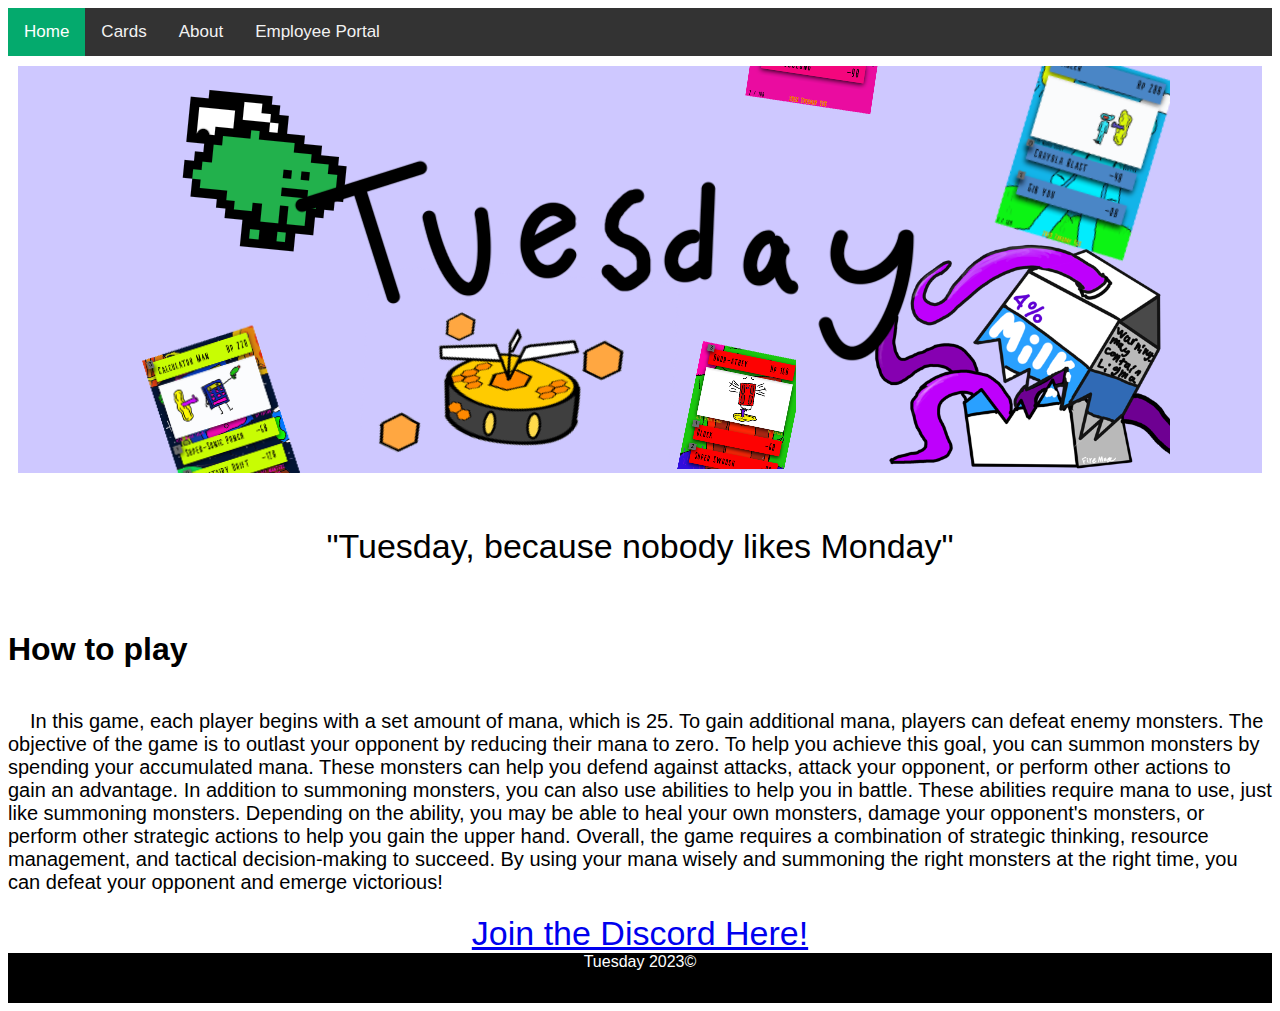
<file: index.html>
<!DOCTYPE html>
<html lang="en">
<head>
  <meta charset="UTF-8">
  <meta http-equiv="X-UA-Compatible" content="IE=edge">
  <meta name="viewport" content="width=device-width, initial-scale=1.0">
  <link rel="stylesheet" href="css/style.css">
  <title>Tuesday TCG - Home</title>
  <link rel="SHORTCUT ICON" href="img/favicon.ico">
</head>
<body>
  <div class="topnav">
    <a href="index.html" class="active">Home</a>
    <a href="cards.html">Cards</a>
    <a href="About.html">About</a>
    <a href="EmployeePortal.html">Employee Portal</a>
  </div>
  <div class="banner">
    <img src="img/banner.png" alt="">
  </div>
  <div class="motto">
  <p>"Tuesday, because nobody likes Monday"</p>
</div>
  <div class="title">
    <h1>How to play</h1>
  </div>
  <div class="htp">
    <p>In this game, each player begins with a set amount of mana, which is 25. To gain additional mana, players can defeat enemy monsters. The objective of the game is to outlast your opponent by reducing their mana to zero.

      To help you achieve this goal, you can summon monsters by spending your accumulated mana. These monsters can help you defend against attacks, attack your opponent, or perform other actions to gain an advantage.
      
      In addition to summoning monsters, you can also use abilities to help you in battle. These abilities require mana to use, just like summoning monsters. Depending on the ability, you may be able to heal your own monsters, damage your opponent's monsters, or perform other strategic actions to help you gain the upper hand.
      
      Overall, the game requires a combination of strategic thinking, resource management, and tactical decision-making to succeed. By using your mana wisely and summoning the right monsters at the right time, you can defeat your opponent and emerge victorious!</p>
  </div>
  <div class="masterset">
      <a href="https://discord.gg/S6nQX4Ms3Z" style="font-size: 34px;">Join the Discord Here!</a>
  </div>
<div class="footer">
  <footer>
    Tuesday 2023©
  </footer>
</div>
</body>
<script src="js/main.js"></script>
</html>
</file>
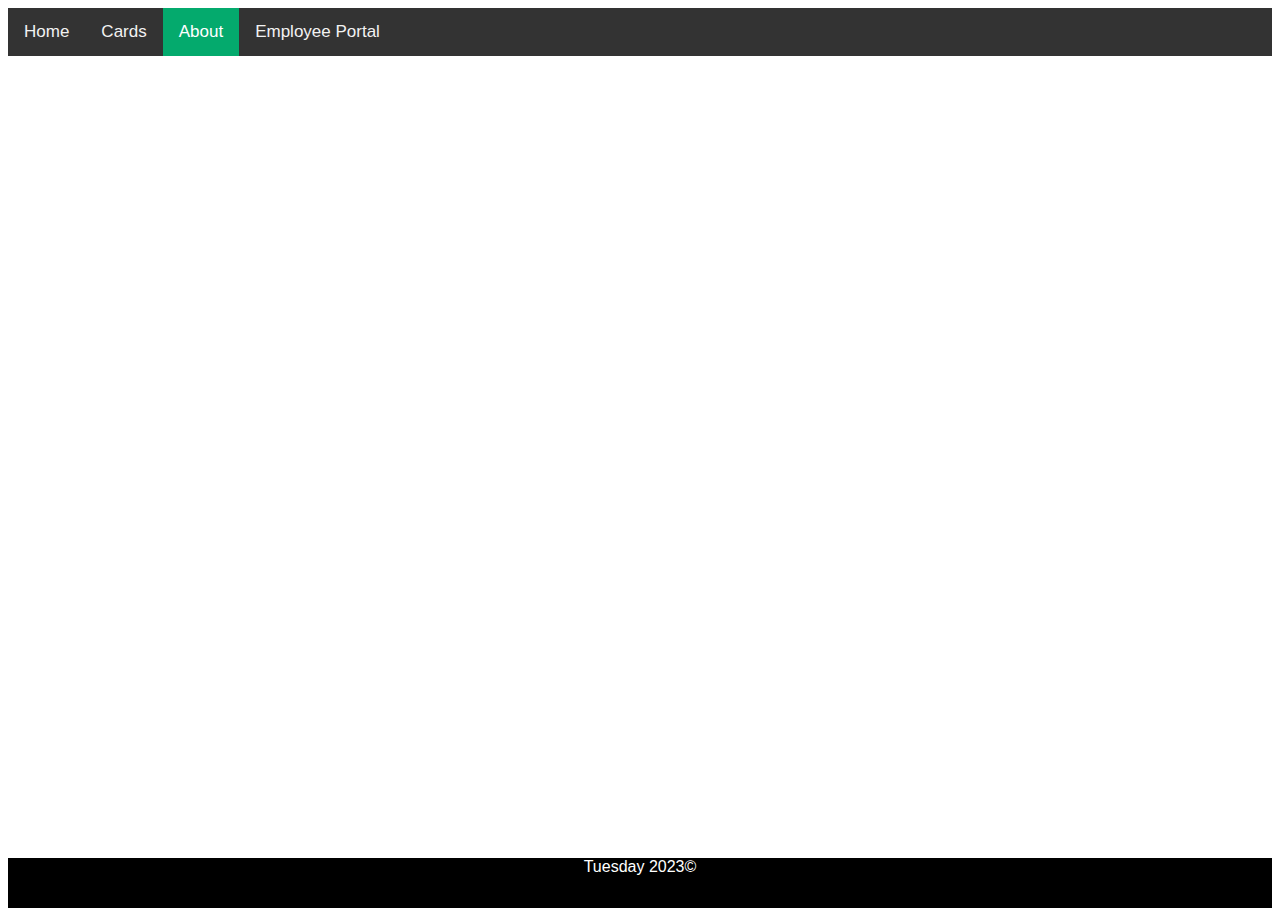
<file: About.html>
<!DOCTYPE html>
<html lang="en">
<head>
  <meta charset="UTF-8">
  <meta http-equiv="X-UA-Compatible" content="IE=edge">
  <meta name="viewport" content="width=device-width, initial-scale=1.0">
  <link rel="stylesheet" href="css/style.css">
  <title>Tuesday TCG - About</title>
<link rel="SHORTCUT ICON" href="img/favicon.ico"?>
  </head>
<body>
  <div class="topnav">
    <a href="index.html">Home</a>
    <a href="cards.html">Cards</a>
    <a href="About.html" class="active">About</a>
    <a href="EmployeePortal.html">Employee Portal</a>
  </div>
  
  <div class="footer">
    <footer>
      Tuesday 2023©
    </footer>
  </div>
</body>
<script src="js/main.js"></script>
</html>
</file>
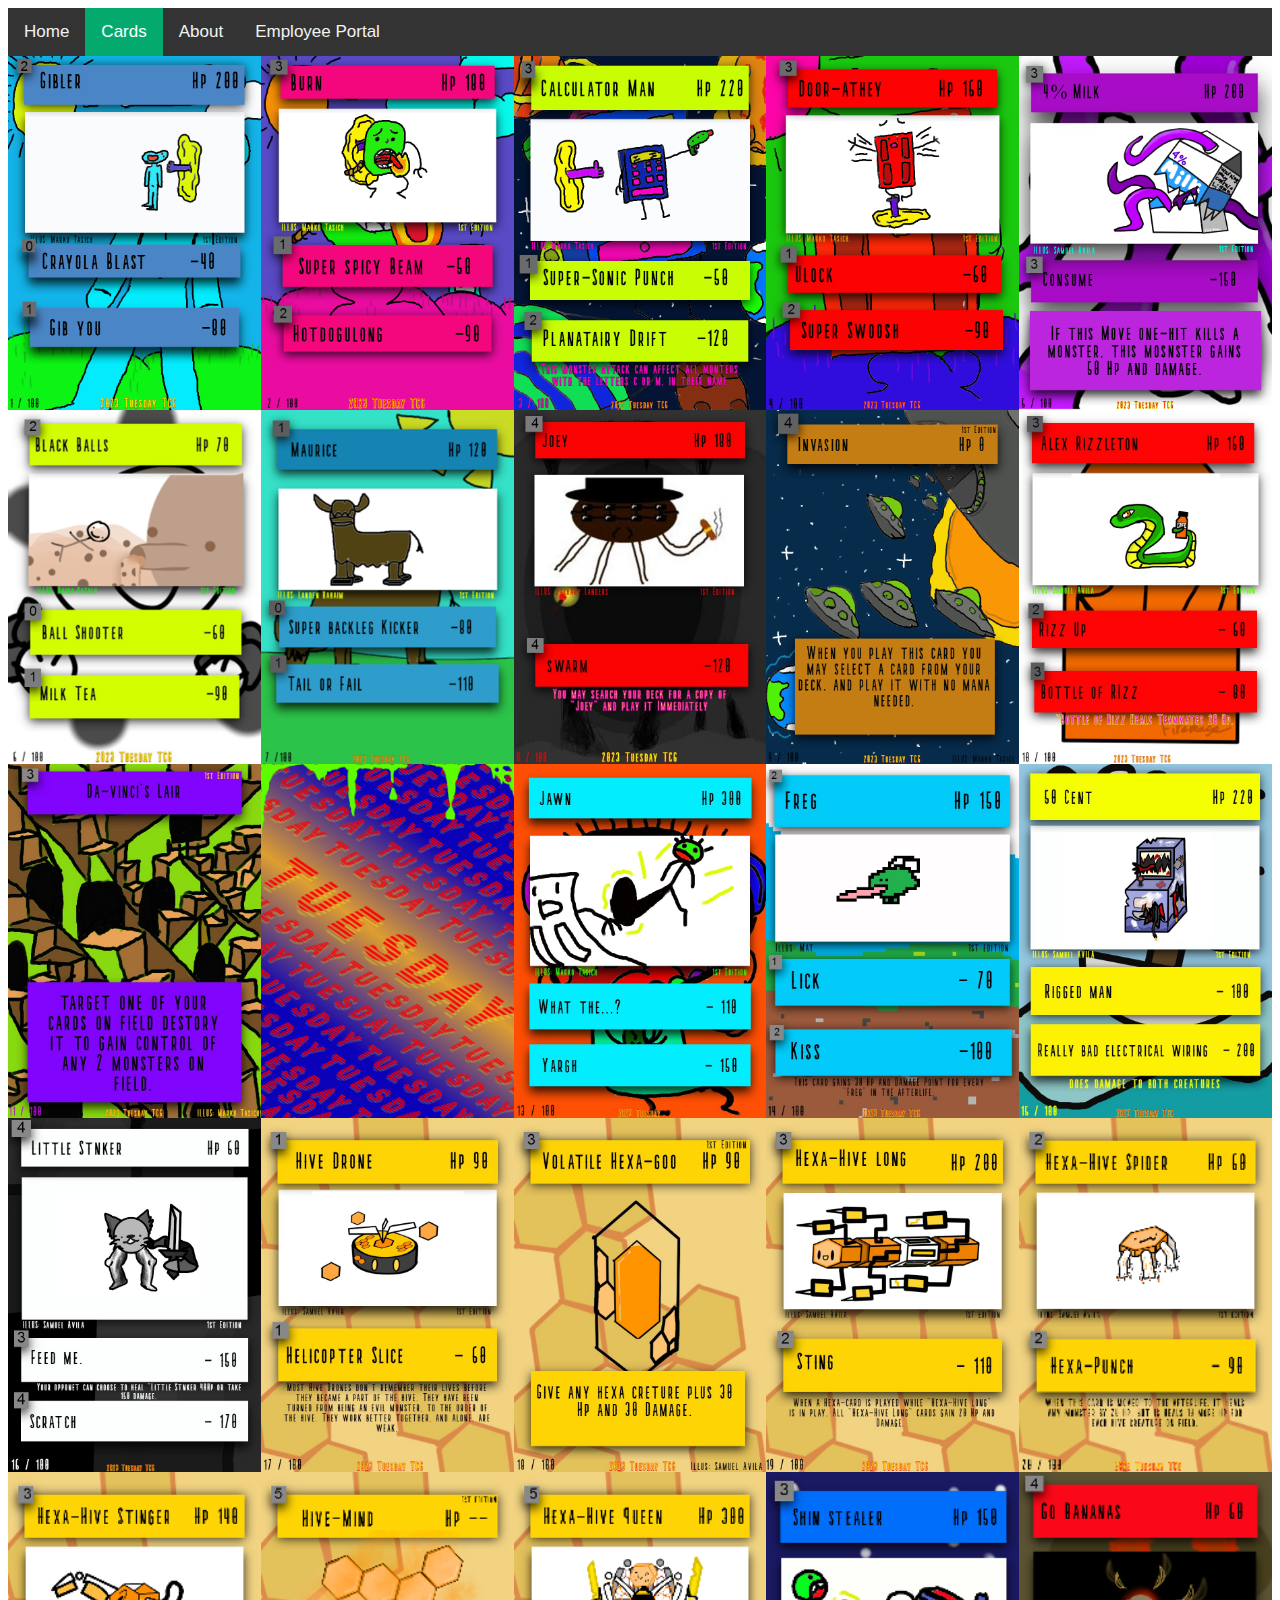
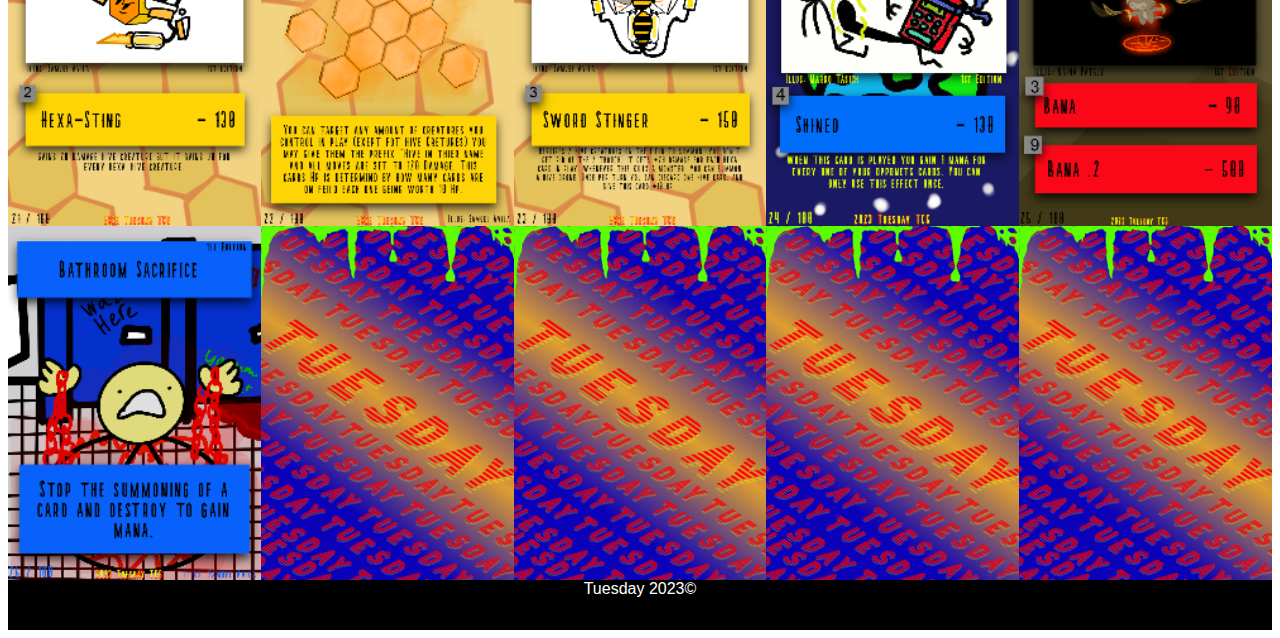
<file: cards.html>
<!DOCTYPE html>
<html lang="en">
<head>
  <meta charset="UTF-8">
  <meta http-equiv="X-UA-Compatible" content="IE=edge">
  <meta name="viewport" content="width=device-width, initial-scale=1.0">
  <link rel="stylesheet" href="css/style.css">
  <title>Tuesday TCG - Cards</title>
  <link rel="SHORTCUT ICON" href="img/favicon.ico">
</head>
<body>
  <div class="topnav">
  <a href="index.html">Home</a>
  <a href="cards.html" class="active">Cards</a>
  <a href="About.html">About</a>
  <a href="EmployeePortal.html">Employee Portal</a>
</div>
  <div class="masterset">
    <img src="img/001.png" alt="">
    <img src="img/002.png" alt="">
    <img src="img/003.png" alt="">
    <img src="img/004.png" alt="">
    <img src="img/005.png" alt="">
  </div>
  <div class="masterset">
    <img src="img/006.png" alt="">
    <img src="img/007.png" alt="">
    <img src="img/008.jpg" alt="">
    <img src="img/009.png" alt="">
    <img src="img/010.jpg" alt="">
  </div>
  <div class="masterset">
    <img src="img/011.jpg" alt="">
    <img src="img/Coming Soon.png" alt="">
    <img src="img/013.jpg" alt="">
    <img src="img/014.jpg" alt="">
    <img src="img/015.jpg" alt="">
  </div>
  <div class="masterset">
    <img src="img/016.jpg" alt="">
    <img src="img/017.jpg" alt="">
    <img src="img/018.jpg" alt="">
    <img src="img/019.jpg" alt="">
    <img src="img/020.jpg" alt="">
  </div>
  <div class="masterset">
    <img src="img/021.jpg" alt="">
    <img src="img/022.jpg" alt="">
    <img src="img/023.jpg" alt="">
    <img src="img/024.jpg" alt="">
    <img src="img/025.jpg" alt="">
  </div>
  <div class="masterset">
    <img src="img/026.jpg" alt="">
    <img src="img/Coming Soon.png" alt="">
    <img src="img/Coming Soon.png" alt="">
    <img src="img/Coming Soon.png" alt="">
    <img src="img/Coming Soon.png" alt="">
  </div>
  <div class="footer">
    <footer>
      Tuesday 2023©
    </footer>
  </div>
</body>
<script src="js/main.js"></script>
</html>
</file>
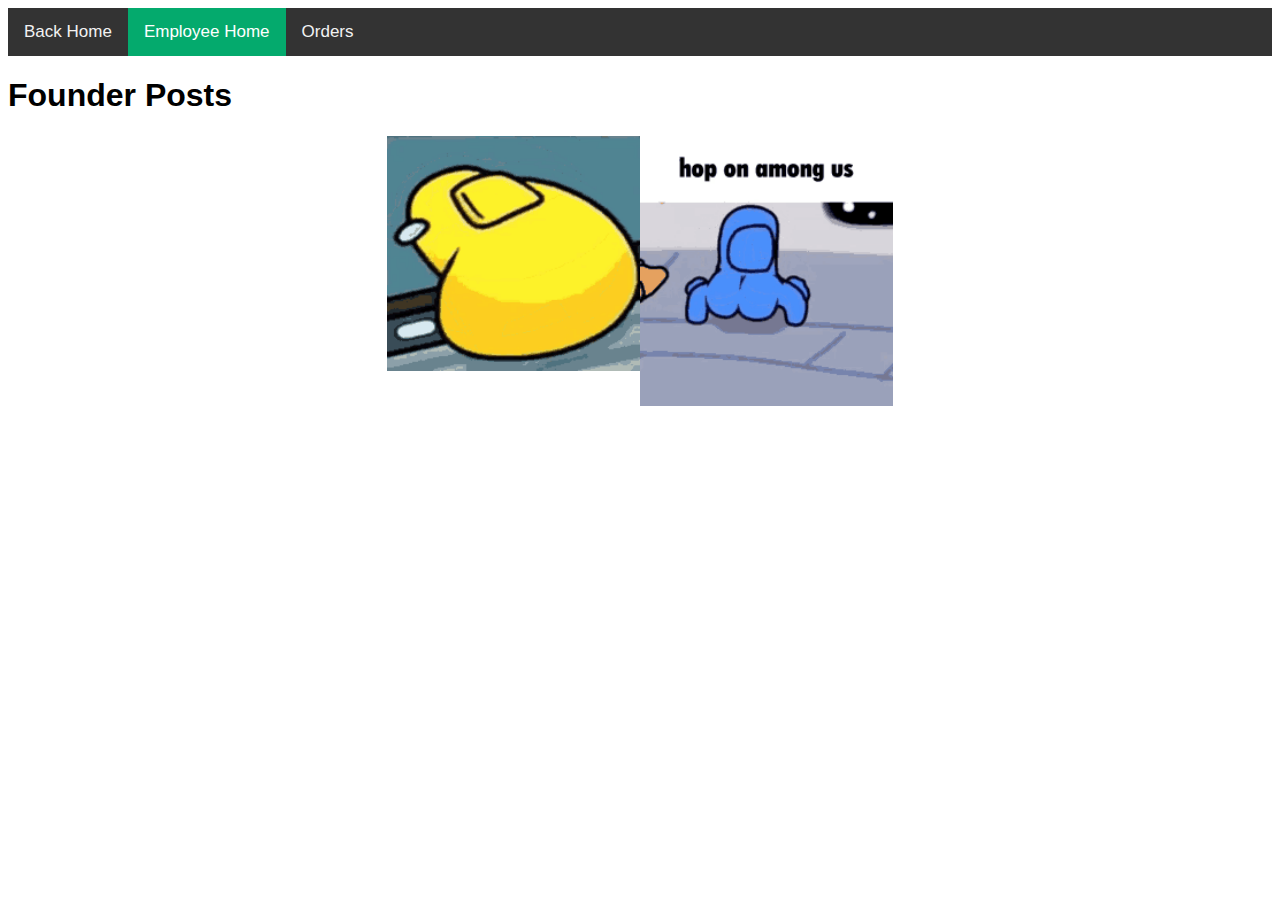
<file: employeepage.html>
<!DOCTYPE html>
<html lang="en">
<head>
  <meta charset="UTF-8">
  <meta http-equiv="X-UA-Compatible" content="IE=edge">
  <meta name="viewport" content="width=device-width, initial-scale=1.0">
  <link rel="stylesheet" href="css/style.css">
  <title>Tuesday TCG - Employee</title>
  <link rel="SHORTCUT ICON" href="img/favicon.ico">
</head>
<body>
  <div class="topnav">
    <a href="index.html">Back Home</a>
    <a href="employeepage.html" class="active">Employee Home</a>
    <a href="orders.html">Orders</a>
  </div>
  <div class="title">
    <h1>Founder Posts</h1>
  </div>
  <div class="picks">
    <img src="img/among-us-sus.gif" alt="">
    <img src="img/hop-on.gif" alt="">
  </div>
</body>
<script src="js/main.js"></script>
</html>
</file>
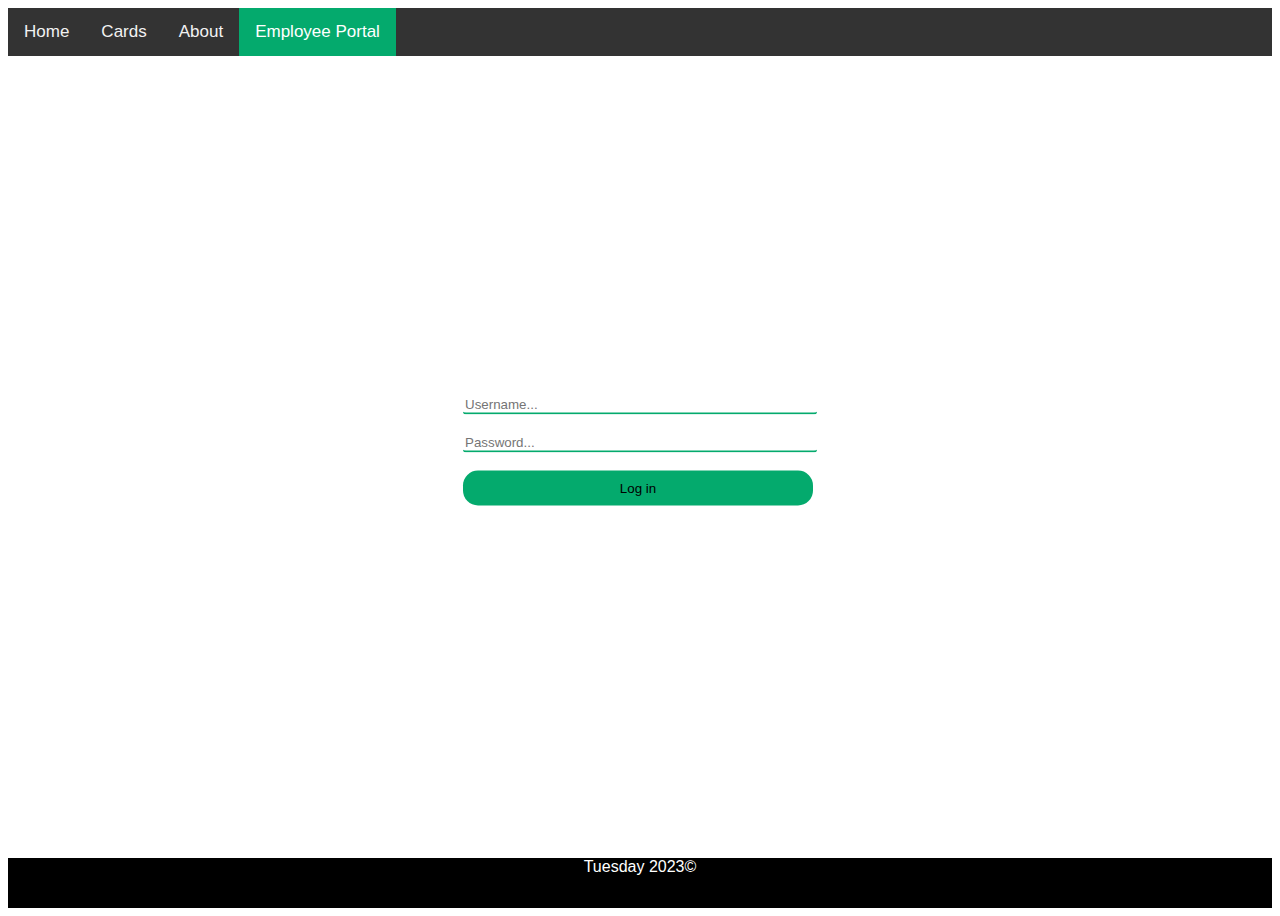
<file: EmployeePortal.html>
<!DOCTYPE html>
<html lang="en">
<head>
  <meta charset="UTF-8">
  <meta http-equiv="X-UA-Compatible" content="IE=edge">
  <meta name="viewport" content="width=device-width, initial-scale=1.0">
  <link rel="stylesheet" href="css/style.css">
  <title>Tuesday TCG - Employee Portal</title>
  <link rel="SHORTCUT ICON" href="img/favicon.ico">
</head>
<body>
  <div class="topnav">
    <a href="index.html">Home</a>
    <a href="cards.html">Cards</a>
    <a href="About.html">About</a>
    <a href="EmployeePortal.html" class="active">Employee Portal</a>
  </div>
  <div class="login">
    <form name="PasswordField" action="">
      <input type="text" id="username" name="username" placeholder="Username..."><br><br>
      <input type="password" id="password" name="password" placeholder="Password..."><br><br>
      <input type="button" value="Log in" onclick="isValid();">
      </form>
  </div>
  <div class="footer">
    <footer>
       Tuesday 2023©
    </footer>
  </div>
</body>
<script src="js/main.js"></script>
</html>
</file>
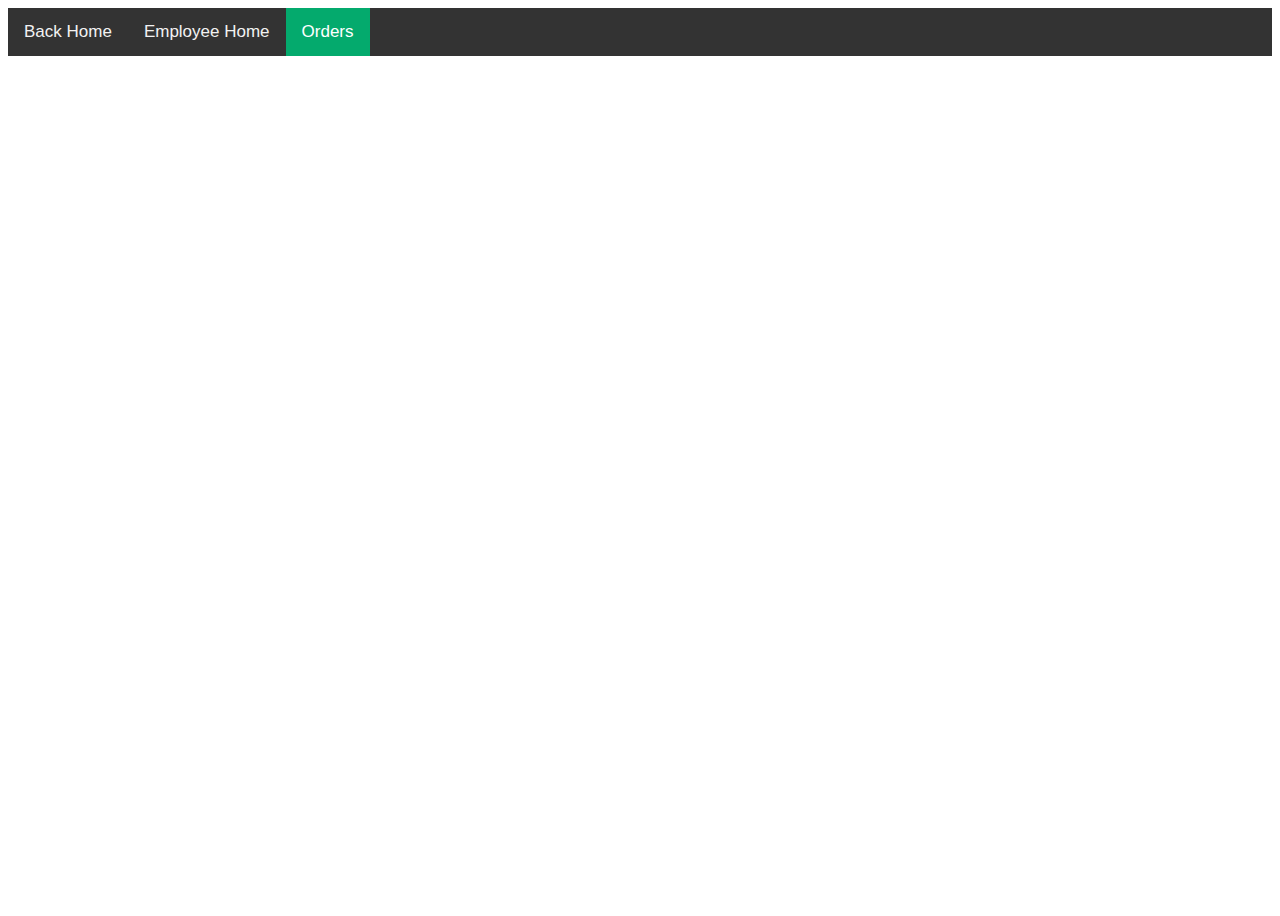
<file: orders.html>
<!DOCTYPE html>
<html lang="en">
<head>
  <meta charset="UTF-8">
  <meta http-equiv="X-UA-Compatible" content="IE=edge">
  <meta name="viewport" content="width=device-width, initial-scale=1.0">
  <link rel="stylesheet" href="css/style.css">
  <title>Tuesday TCG - Chat</title>
  <link rel="SHORTCUT ICON" href="img/favicon.ico">
</head>
<body>
  <div class="topnav">
    <a href="index.html">Back Home</a>
    <a href="employeepage.html">Employee Home</a>
    <a href="orders.html" class="active">Orders</a>
  </div>
</body>
<script src="js/main.js"></script>
</html>
</file>
<file: css/style.css>
body {
  font-family: 'Trebuchet MS', 'Lucida Sans Unicode', 'Lucida Grande', 'Lucida Sans', Arial, sans-serif;
  display: flex;
  flex-direction: column;
  min-height: 100vh;
}
.topnav {
  background-color: #333;
  overflow: hidden;
}
.topnav a {
  float: left;
  color: #f2f2f2;
  text-align: center;
  padding: 14px 16px;
  text-decoration: none;
  font-size: 17px;
}
.topnav a:hover {
  background-color: #ddd;
  color: black;
}
.topnav a.active {
  background-color: #04AA6D;
  color: white;
}
.topnav input[type=text] {
  float: right;
  padding: 6px;
  border: none;
  margin-top: 8px;
  margin-right: 16px;
  font-size: 17px;
}
.masterset img{
  height: 20%;
  width: 20%;
}
.masterset {
  display: flex;
  justify-content: center;
  height: auto;
}
.motto {
  display: flex;
  justify-content: center;
  font-size: 34px;
  margin: 10px;
}
.banner{
  display: flex;
  justify-content: center;
  margin: 10px;
  background-color: #CEC8FFff;
}
.picks {
  display: flex;
  justify-content: center;
}
.title{

}
.picks img{
  height: 20%;
  width: 20%;
}
.login {
  position: absolute;
  top: 50%;
  left: 50%;
  transform: translate(-50%, -50%);
}
.login input[type=text]{
  border-width: 0;
  border-bottom-width: 2px;
  width: 350px;
  border-bottom-color: #04AA6D;
  border-radius: 3px;
}
.login input[type=password]{
  border-width: 0;
  border-bottom-width: 2px;
  border-bottom-color: #04AA6D;
  width: 350px;
  border-radius: 3px;
}
.login input[type=button]{
  border-width: 0;
  background-color: #04AA6D;
  height: 35px;
  width: 350px;
  border-radius: 15px;
}
.footer {
  display: flex;
  justify-content: center;
  background-color: black;
  color: white;
  margin-top: auto;
  height: 50px;
  text-align: center;
}
.htp {
  font-size: 20px;
  text-indent: 22px;
}
</file>
